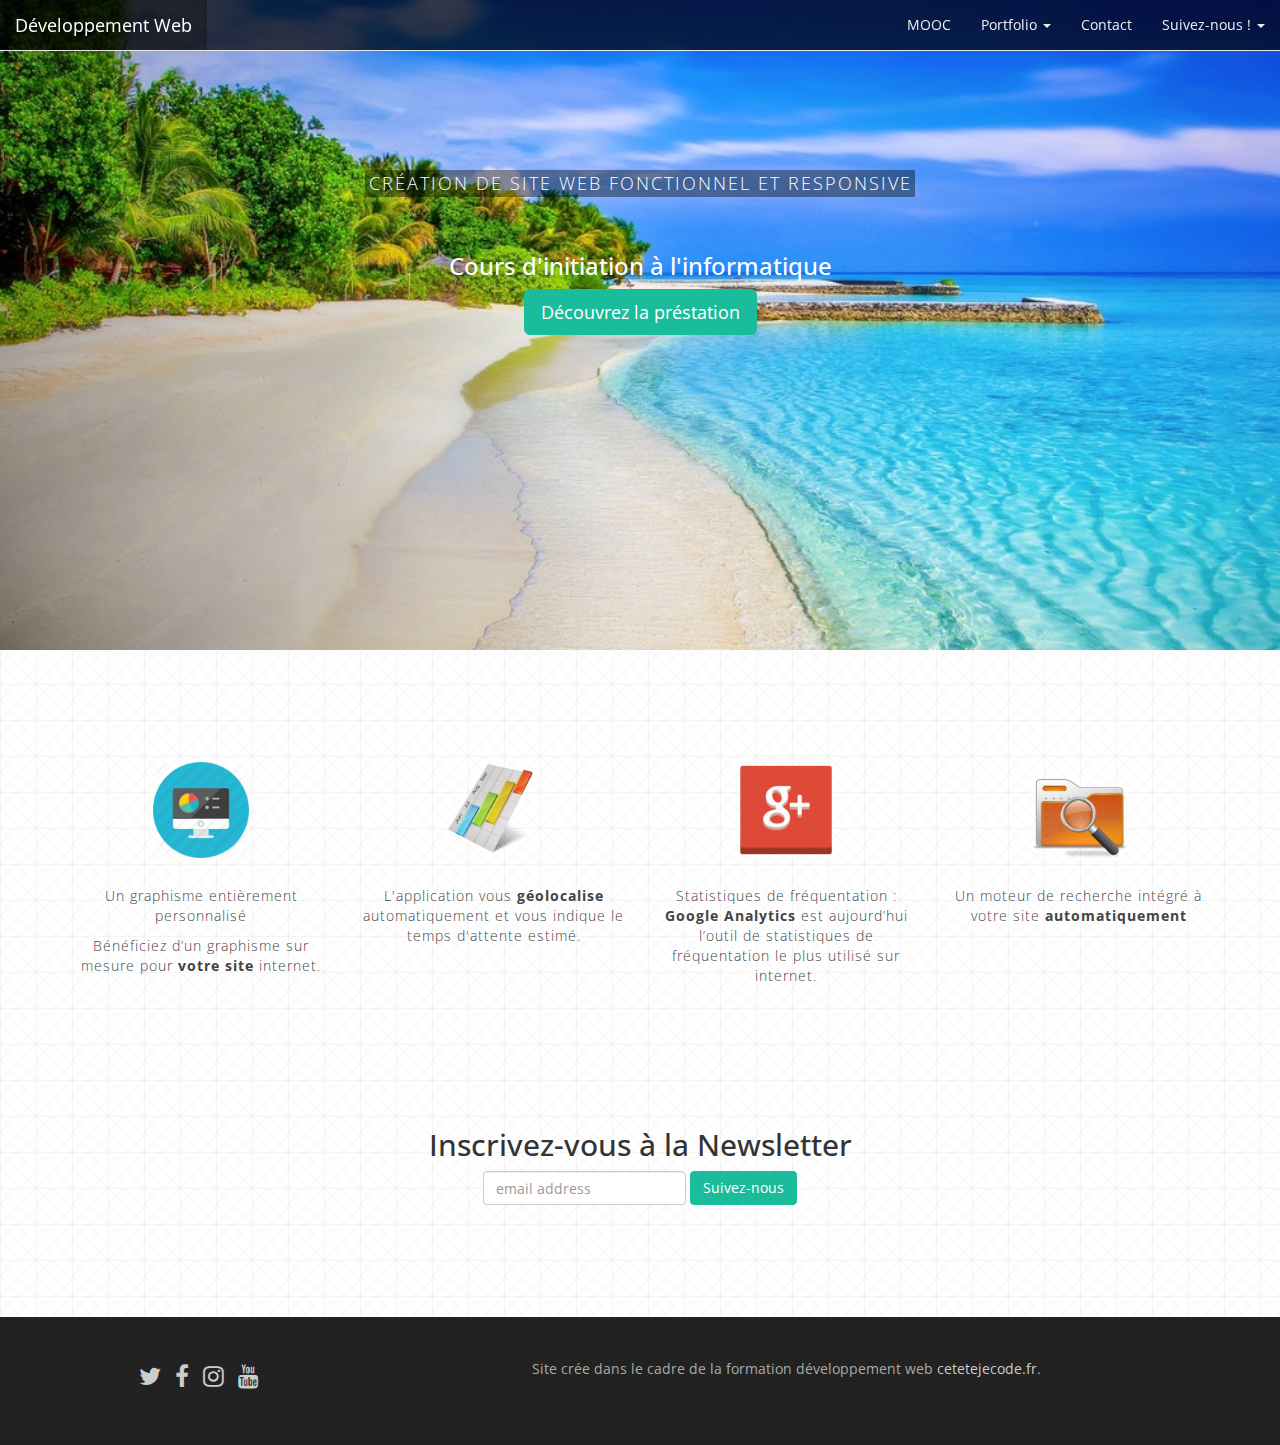
<file: index.html>
<!DOCTYPE html>
<html lang="fr">
  <head>
    <meta charset="utf-8">
    <meta http-equiv="X-UA-Compatible" content="IE=edge">
    <meta name="viewport" content="width=device-width, initial-scale=1">

    <title>Creation de site web</title>

    <link href="https://maxcdn.bootstrapcdn.com/bootstrap/3.2.0/css/bootstrap.min.css" rel="stylesheet">
    <link rel="stylesheet" type="text/css" href="https://maxcdn.bootstrapcdn.com/font-awesome/4.1.0/css/font-awesome.min.css">
    <link href='http://fonts.googleapis.com/css?family=Open+Sans:300,400,700' rel='stylesheet' type='text/css'>
    <link rel="stylesheet" type="text/css" href="css/style.css">
    <!-- HTML5 Shim and Respond.js IE8 support of HTML5 elements and media queries -->
    <!--[if lt IE 9]>
      <script src="https://oss.maxcdn.com/html5shiv/3.7.2/html5shiv.min.js"></script>
      <script src="https://oss.maxcdn.com/respond/1.4.2/respond.min.js"></script>
    <![endif]-->
  </head>
  <body>

    <nav class="navbar navbar-default navbar-fixed-top navbar-transparent" role="navigation">
      <div class="container-fluid">
        <!-- Brand and toggle get grouped for better mobile display -->
        <div class="navbar-header">
          <button type="button" class="navbar-toggle" data-toggle="collapse" data-target="#bs-example-navbar-collapse-1">
            <span class="sr-only">Menu</span>
            <span class="icon-bar"></span>
            <span class="icon-bar"></span>
            <span class="icon-bar"></span>
          </button>
          <a class="navbar-brand" href="index.html">
            Développement Web
          </a>
        </div>

        <!-- Collect the nav links, forms, and other content for toggling -->
        <div class="collapse navbar-collapse" id="bs-example-navbar-collapse-1">
          <!-- <ul class="nav navbar-nav">
            <li class="active"><a href="#">Link</a></li>
            <li><a href="#">Link</a></li>
          </ul> -->
          <ul class="nav navbar-nav navbar-right">
            <li>
              <a href="mooc.html">MOOC</a>
            </li>
            <li class="dropdown">
              <a href="#" class="dropdown-toggle" data-toggle="dropdown">Portfolio <span class="caret"></span></a>
              <ul class="dropdown-menu" role="menu">
                <li><a href="SiteTravel/indexTravel.html">Site travel</a></li>
                <li><a href="https://github.com/jfdellal">Développement java</a></li>
                <li><a href="https://www.messervicesdev.fr/">Développement Web</a></li>
             </ul>
            </li>
            <li>
              <a href="contact.html">Contact</a>
            </li>
            <li class="dropdown">
              <a href="#" class="dropdown-toggle" data-toggle="dropdown">Suivez-nous ! <span class="caret"></span></a>
              <ul class="dropdown-menu" role="menu">
                <li><a href="#"> <i class="fa fa-twitter-square"></i> Twitter</a></li>
                <li><a href="#"> <i class="fa fa-facebook-square"></i> Facebook</a></li>
              </ul>
            </li>
          </ul>
        </div><!-- /.navbar-collapse -->
      </div><!-- /.container-fluid -->
    </nav>


    <div class="wrapper">
      <div class="lead">
        
        <h2>CRÉATION DE SITE WEB FONCTIONNEL ET RESPONSIVE</h1>
        <h3>Cours d'initiation à l'informatique</h2>
        
        <p>
          <button type="button" class="btn btn-primary btn-lg" data-toggle="modal" data-target="#orderForm">
            Découvrez la préstation
          </button>
        </p>
      </div>
    </div>
<!-- ---------------------------------DEBUT Modal -------------->

 <div class="modal fade" id="orderForm" tabindex="-1" role="dialog" aria-labelledby="myModalLabel">
  <div class="modal-dialog" role="document">
    <div class="modal-content">
      <div class="modal-header">
        <button type="button" class="close" data-dismiss="modal" aria-label="Close"><span aria-hidden="true">&times;</span></button>
        <h4 class="modal-title" id="myModalLabel">Création site internet</h4>
      </div> 
      <div class="modal-body">
      <!-- DEBUT WUFOO----------Coller ci dessous le coce Wufoo-------->
  <div id="wufoo-w1cbqjns01o4wrt">
Fill out my <a href="https://developdata.wufoo.com/forms/w1cbqjns01o4wrt">online form</a>.
</div>
<div id="wuf-adv" style="font-family:inherit;font-size: small;color:#a7a7a7;text-align:center;display:block;">HTML Forms powered by <a href="http://www.wufoo.com">Wufoo</a>.</div>
<script type="text/javascript">var w1cbqjns01o4wrt;(function(d, t) {
var s = d.createElement(t), options = {
'userName':'developdata',
'formHash':'w1cbqjns01o4wrt',
'autoResize':true,
'height':'572',
'async':true,
'host':'wufoo.com',
'header':'show',
'ssl':true};
s.src = ('https:' == d.location.protocol ? 'https://' : 'http://') + 'www.wufoo.com/scripts/embed/form.js';
s.onload = s.onreadystatechange = function() {
var rs = this.readyState; if (rs) if (rs != 'complete') if (rs != 'loaded') return;
try { w1cbqjns01o4wrt = new WufooForm();w1cbqjns01o4wrt.initialize(options);w1cbqjns01o4wrt.display(); } catch (e) {}};
var scr = d.getElementsByTagName(t)[0], par = scr.parentNode; par.insertBefore(s, scr);
})(document, 'script');</script>

<!-- FIN---WUFOO---------------------------------------->
      </div>
         <div class="modal-footer">
          <button type="button" class="btn btn-default" data-dismiss="modal">Close</button>
       <!-- <button type="button" class="btn btn-primary">Save changes</button> -->
      </div>  
    </div> 
  </div>
</div>


  <!-- ---------------------------FIN MODAL---------->    
      
 <div class="vertical-spacer"></div>

    <div class="container">
      <div class="row text-center">
        <div class="col-sm-6 col-md-3">
          <div class="feature">
            <div class="feature-picture">
              <img src="images/computerOne.png" width="96">
            </div>
            <p>Un graphisme entièrement personnalisé</p>
            <p>Bénéficiez d’un graphisme sur mesure pour <strong>votre site </strong>internet.
            </p>
          </div>
        </div>
        <div class="col-sm-6 col-md-3">
          <div class="feature">
            <img src="images/project.png" width="96">
            <p>
              L'application vous <strong>géolocalise</strong> automatiquement et vous
              indique le temps d'attente estimé.
            </p>
          </div>
        </div>
        <div class="col-sm-6 col-md-3">
          <div class="feature">
            <img src="images/googleAnalytic.png" width="96">
            <p>
              Statistiques de fréquentation : <strong>Google Analytics</strong> est aujourd’hui l’outil de statistiques de fréquentation le plus utilisé sur internet.
            </p>
          </div>
        </div>
        <div class="col-sm-6 col-md-3">
          <div class="feature">
            <img src="images/searchOne.png" width="96">
            <p>
              Un moteur de recherche intégré à votre site <strong>automatiquement</strong>
            </p>
          </div>
        </div>
      </div>
    </div>

    <div class="vertical-spacer"></div>

    <div class="container">
      <div class="row">
        <div class="col-xs-12 text-center">
          <!-- Begin MailChimp Signup Form -->
          <h2>Inscrivez-vous à la Newsletter</h2>
          <div id="mc_embed_signup">
            <form action="http://iceme.us8.list-manage.com/subscribe/post?u=0f796021763dc414ae74dfa60&amp;id=d4fc47ad7d" method="post" id="mc-embedded-subscribe-form" name="mc-embedded-subscribe-form" class="validate form-inline" target="_blank" novalidate>

              <input type="email" value="" name="EMAIL" class="email form-control" id="mce-EMAIL" placeholder="email address" required>

              <input type="submit" value="Suivez-nous" name="subscribe" id="mc-embedded-subscribe" class="btn btn-primary"></div>
            </form>
          </div>

          <!--End mc_embed_signup-->
        </div>
      </div>
    </div>


    <div class="vertical-spacer"></div>

    <div id="footer">
      <div class="container">
        <div class="row">
          <div class="col-lg-3">
            <ul class="list-inline social text-center">
              <li>
                <a href="https://twitter.com/iceme">
                  <i class="fa fa-twitter"></i>
                </a>
              </li>
              <li>
                <a href="https://facebook.com/iceme">
                  <i class="fa fa-facebook"></i>
                </a>
              </li>
              <li>
                <a href="https://instagram.com/iceme">
                  <i class="fa fa-instagram"></i>
                </a>
              </li>
              <li>
                <a href="https://youtube.com/iceme">
                  <i class="fa fa-youtube"></i>
                </a>
              </li>
            </ul>
          </div>
          <div class="col-lg-9">
            <div class="text-center">
             Site crée dans le cadre de la formation développement web
              <a href="http://www.cetetejecode.fr">cetetejecode.fr</a>.
            </div>
          </div>
        </div>
      </div>
    </div>

    <script src="https://ajax.googleapis.com/ajax/libs/jquery/1.11.1/jquery.min.js"></script>
    <script src="https://maxcdn.bootstrapcdn.com/bootstrap/3.2.0/js/bootstrap.min.js"></script>
    <script>
      (function(i,s,o,g,r,a,m){i['GoogleAnalyticsObject']=r;i[r]=i[r]||function(){
      (i[r].q=i[r].q||[]).push(arguments)},i[r].l=1*new Date();a=s.createElement(o),
      m=s.getElementsByTagName(o)[0];a.async=1;a.src=g;m.parentNode.insertBefore(a,m)
      })(window,document,'script','//www.google-analytics.com/analytics.js','ga');
      ga('create', 'UA-39720822-3', 'auto');
      ga('send', 'pageview');
    </script>
  </body>
</html>
</file>
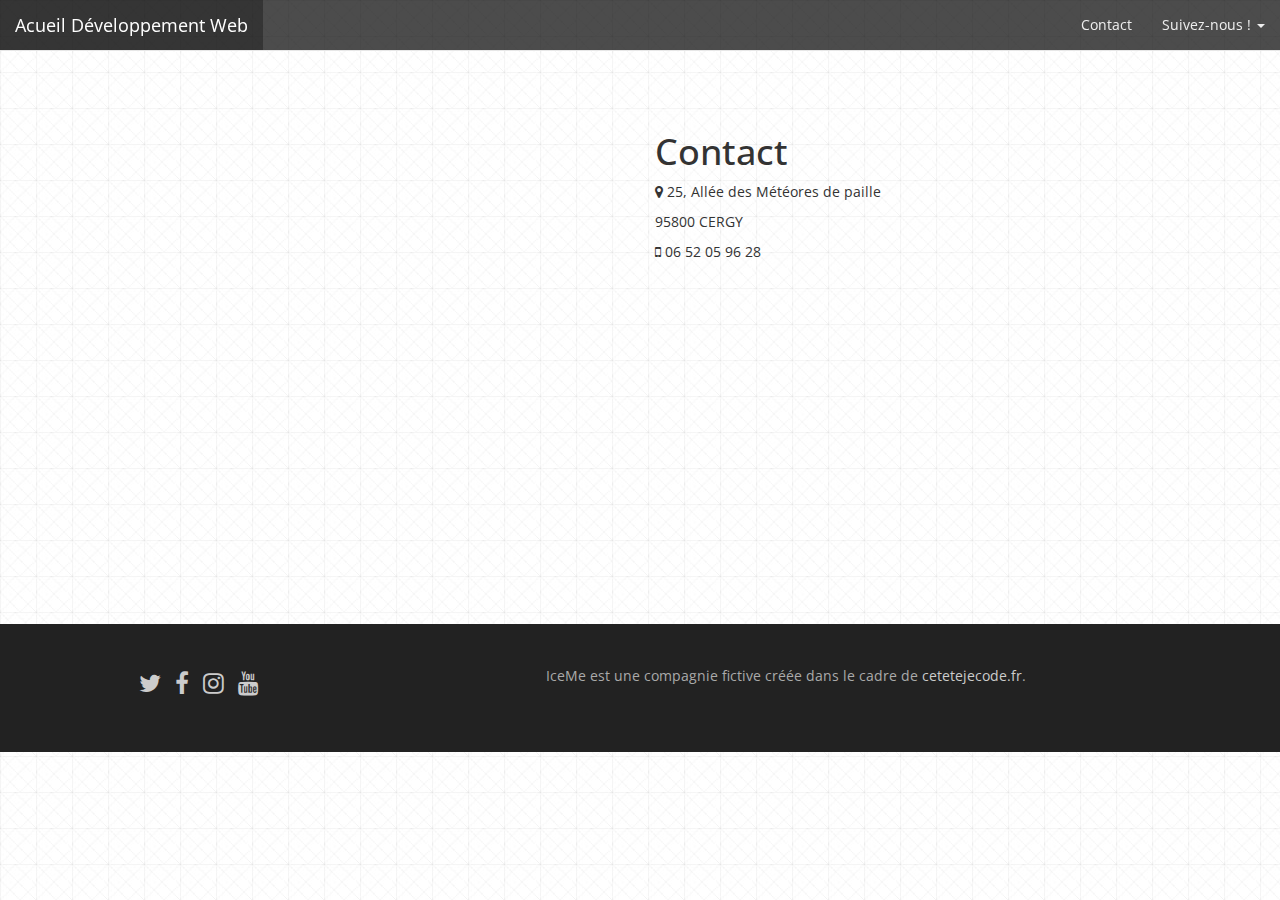
<file: contact.html>
<!DOCTYPE html>
<html lang="fr">
  <head>
    <meta charset="utf-8">
    <meta http-equiv="X-UA-Compatible" content="IE=edge">
    <meta name="viewport" content="width=device-width, initial-scale=1">

    <title>Creation de site web: Conact</title>

    <link href="https://maxcdn.bootstrapcdn.com/bootstrap/3.2.0/css/bootstrap.min.css" rel="stylesheet">
    <link rel="stylesheet" type="text/css" href="https://maxcdn.bootstrapcdn.com/font-awesome/4.1.0/css/font-awesome.min.css">
    <link href='http://fonts.googleapis.com/css?family=Open+Sans:300,400,700' rel='stylesheet' type='text/css'>
    <link rel="stylesheet" type="text/css" href="css/style.css">
    <!-- HTML5 Shim and Respond.js IE8 support of HTML5 elements and media queries -->
    <!--[if lt IE 9]>
      <script src="https://oss.maxcdn.com/html5shiv/3.7.2/html5shiv.min.js"></script>
      <script src="https://oss.maxcdn.com/respond/1.4.2/respond.min.js"></script>
    <![endif]-->
  </head>
  <body>

    <nav class="navbar navbar-default navbar-fixed-top navbar-transparent" role="navigation">
      <div class="container-fluid">
        <!-- Brand and toggle get grouped for better mobile display -->
        <div class="navbar-header">
          <button type="button" class="navbar-toggle" data-toggle="collapse" data-target="#bs-example-navbar-collapse-1">
            <span class="sr-only">Menu</span>
            <span class="icon-bar"></span>
            <span class="icon-bar"></span>
            <span class="icon-bar"></span>
          </button>
          <a class="navbar-brand" href="index.html">
            Acueil Développement Web
          </a>
        </div>

        <!-- Collect the nav links, forms, and other content for toggling -->
        <div class="collapse navbar-collapse" id="bs-example-navbar-collapse-1">
          <!-- <ul class="nav navbar-nav">
            <li class="active"><a href="#">Link</a></li>
            <li><a href="#">Link</a></li>
          </ul> -->
          <ul class="nav navbar-nav navbar-right">
            <li>
              <a href="contact.html">Contact</a>
            </li>
            
            <li class="dropdown">
              <a href="#" class="dropdown-toggle" data-toggle="dropdown">Suivez-nous ! <span class="caret"></span></a>
              <ul class="dropdown-menu" role="menu">
                <li><a href="#"> <i class="fa fa-twitter-square"></i> Twitter</a></li>
                <li><a href="#"> <i class="fa fa-facebook-square"></i> Facebook</a></li>
              </ul>
            </li>
          </ul>
        </div><!-- /.navbar-collapse -->
      </div><!-- /.container-fluid -->
    </nav>
    <!-- Div vide Juste pour la place -->
    <div class="vertical-spacer"></div> 
  <!-- Debut de l'emplacement carte-Google -->
  <div class="container">
    <div class="row">
      <div class="col-sm-6">
          <div id="map" style="width: 100%; height: 400px;"></div>
            <!-- Ajout dans style[code copier snazzyMap] -->
            <script type="text/javascript" src="http://maps.google.com/maps/api/js?key= AIzaSyAdBXEiwe7qryQ706JRntnYWOWDo2ZL4vU &exp&sensor=false&libraries=places"></script>


            <script type="text/javascript">
              var myLatlng = new google.maps.LatLng(49.0522840,2.0130730);

            var myOptions = {
            zoom: 14,
            center: myLatlng,
            mapTypeId: google.maps.MapTypeId.ROADMAP,
            styles:[
    {
        "featureType": "all",
        "elementType": "labels.text.fill",
        "stylers": [
            {
                "saturation": "-20"
            },
            {
                "color": "#a28bb5"
            },
            {
                "lightness": "50"
            }
        ]
    },
    {
        "featureType": "all",
        "elementType": "labels.text.stroke",
        "stylers": [
            {
                "visibility": "on"
            },
            {
                "color": "#a28bb5"
            },
            {
                "lightness": "-20"
            },
            {
                "saturation": "20"
            }
        ]
    },
    {
        "featureType": "all",
        "elementType": "labels.icon",
        "stylers": [
            {
                "visibility": "off"
            }
        ]
    },
    {
        "featureType": "administrative",
        "elementType": "all",
        "stylers": [
            {
                "hue": "#4fff00"
            }
        ]
    },
    {
        "featureType": "administrative",
        "elementType": "geometry",
        "stylers": [
            {
                "color": "#a28bb5"
            },
            {
                "saturation": "15"
            }
        ]
    },
    {
        "featureType": "administrative",
        "elementType": "geometry.fill",
        "stylers": [
            {
                "color": "#a28bb5"
            },
            {
                "lightness": "10"
            },
            {
                "visibility": "on"
            }
        ]
    },
    {
        "featureType": "administrative",
        "elementType": "geometry.stroke",
        "stylers": [
            {
                "color": "#a28bb5"
            },
            {
                "lightness": "-40"
            },
            {
                "weight": 1.2
            },
            {
                "visibility": "on"
            }
        ]
    },
    {
        "featureType": "administrative",
        "elementType": "labels",
        "stylers": [
            {
                "hue": "#48ff00"
            },
            {
                "saturation": "-24"
            }
        ]
    },
    {
        "featureType": "administrative",
        "elementType": "labels.text.fill",
        "stylers": [
            {
                "color": "#82f900"
            }
        ]
    },
    {
        "featureType": "administrative",
        "elementType": "labels.text.stroke",
        "stylers": [
            {
                "visibility": "on"
            },
            {
                "hue": "#9800ff"
            }
        ]
    },
    {
        "featureType": "administrative",
        "elementType": "labels.icon",
        "stylers": [
            {
                "color": "#00fd8e"
            }
        ]
    },
    {
        "featureType": "administrative.land_parcel",
        "elementType": "all",
        "stylers": [
            {
                "visibility": "off"
            }
        ]
    },
    {
        "featureType": "landscape",
        "elementType": "geometry",
        "stylers": [
            {
                "color": "#a28bb5"
            },
            {
                "lightness": "-20"
            },
            {
                "saturation": "20"
            }
        ]
    },
    {
        "featureType": "poi",
        "elementType": "geometry",
        "stylers": [
            {
                "color": "#a28bb5"
            },
            {
                "lightness": "-25"
            },
            {
                "saturation": "20"
            }
        ]
    },
    {
        "featureType": "road.highway",
        "elementType": "geometry.fill",
        "stylers": [
            {
                "color": "#a28bb5"
            },
            {
                "lightness": "-35"
            },
            {
                "saturation": "20"
            }
        ]
    },
    {
        "featureType": "road.highway",
        "elementType": "geometry.stroke",
        "stylers": [
            {
                "color": "#000000"
            },
            {
                "lightness": 29
            },
            {
                "weight": 0.2
            }
        ]
    },
    {
        "featureType": "road.arterial",
        "elementType": "geometry",
        "stylers": [
            {
                "color": "#a28bb5"
            },
            {
                "lightness": "-35"
            },
            {
                "saturation": "20"
            }
        ]
    },
    {
        "featureType": "road.local",
        "elementType": "geometry",
        "stylers": [
            {
                "color": "#a28bb5"
            },
            {
                "lightness": "-35"
            },
            {
                "saturation": "20"
            }
        ]
    },
    {
        "featureType": "transit",
        "elementType": "all",
        "stylers": [
            {
                "visibility": "off"
            }
        ]
    },
    {
        "featureType": "water",
        "elementType": "geometry",
        "stylers": [
            {
                "color": "#dcbff0"
            },
            {
                "lightness": "-10"
            },
            {
                "saturation": "20"
            }
        ]
    }
]
          };

          var map = new google.maps.Map(document.getElementById('map'), myOptions);
          var marker = new google.maps.Marker({
          position: myLatlng,
          map: map,
          title:"You are here!"
        });
      </script>
        
      </div>
      <div class="col-sm-6">
        <h1>Contact</h1>
        <p>
          <i class="fa fa-map-marker" aria-hidden="true"></i>

        25, Allée des Météores de paille
        <p>95800 CERGY</p>
        </p>
         <p><i class="fa fa-mobile" aria-hidden="true"></i>
          06 52 05 96 28</p>
      </div>
    </div>
    
  </div>

  <!-- FIN de l'emplacement carte---------------------->


    <div class="vertical-spacer"></div>

    <div id="footer">
      <div class="container">
        <div class="row">
          <div class="col-lg-3">
            <ul class="list-inline social text-center">
              <li>
                <a href="https://twitter.com/iceme">
                  <i class="fa fa-twitter"></i>
                </a>
              </li>
              <li>
                <a href="https://facebook.com/iceme">
                  <i class="fa fa-facebook"></i>
                </a>
              </li>
              <li>
                <a href="https://instagram.com/iceme">
                  <i class="fa fa-instagram"></i>
                </a>
              </li>
              <li>
                <a href="https://youtube.com/iceme">
                  <i class="fa fa-youtube"></i>
                </a>
              </li>
            </ul>
          </div>
          <div class="col-lg-9">
            <div class="text-center">
              IceMe est une compagnie fictive créée dans le cadre de
              <a href="http://www.cetetejecode.fr">cetetejecode.fr</a>.
            </div>
          </div>
        </div>
      </div>
    </div>

    <script src="https://ajax.googleapis.com/ajax/libs/jquery/1.11.1/jquery.min.js"></script>
    <script src="https://maxcdn.bootstrapcdn.com/bootstrap/3.2.0/js/bootstrap.min.js"></script>
    <script>
      (function(i,s,o,g,r,a,m){i['GoogleAnalyticsObject']=r;i[r]=i[r]||function(){
      (i[r].q=i[r].q||[]).push(arguments)},i[r].l=1*new Date();a=s.createElement(o),
      m=s.getElementsByTagName(o)[0];a.async=1;a.src=g;m.parentNode.insertBefore(a,m)
      })(window,document,'script','//www.google-analytics.com/analytics.js','ga');
      ga('create', 'UA-39720822-3', 'auto');
      ga('send', 'pageview');
    </script>
  </body>
</html>
</file>
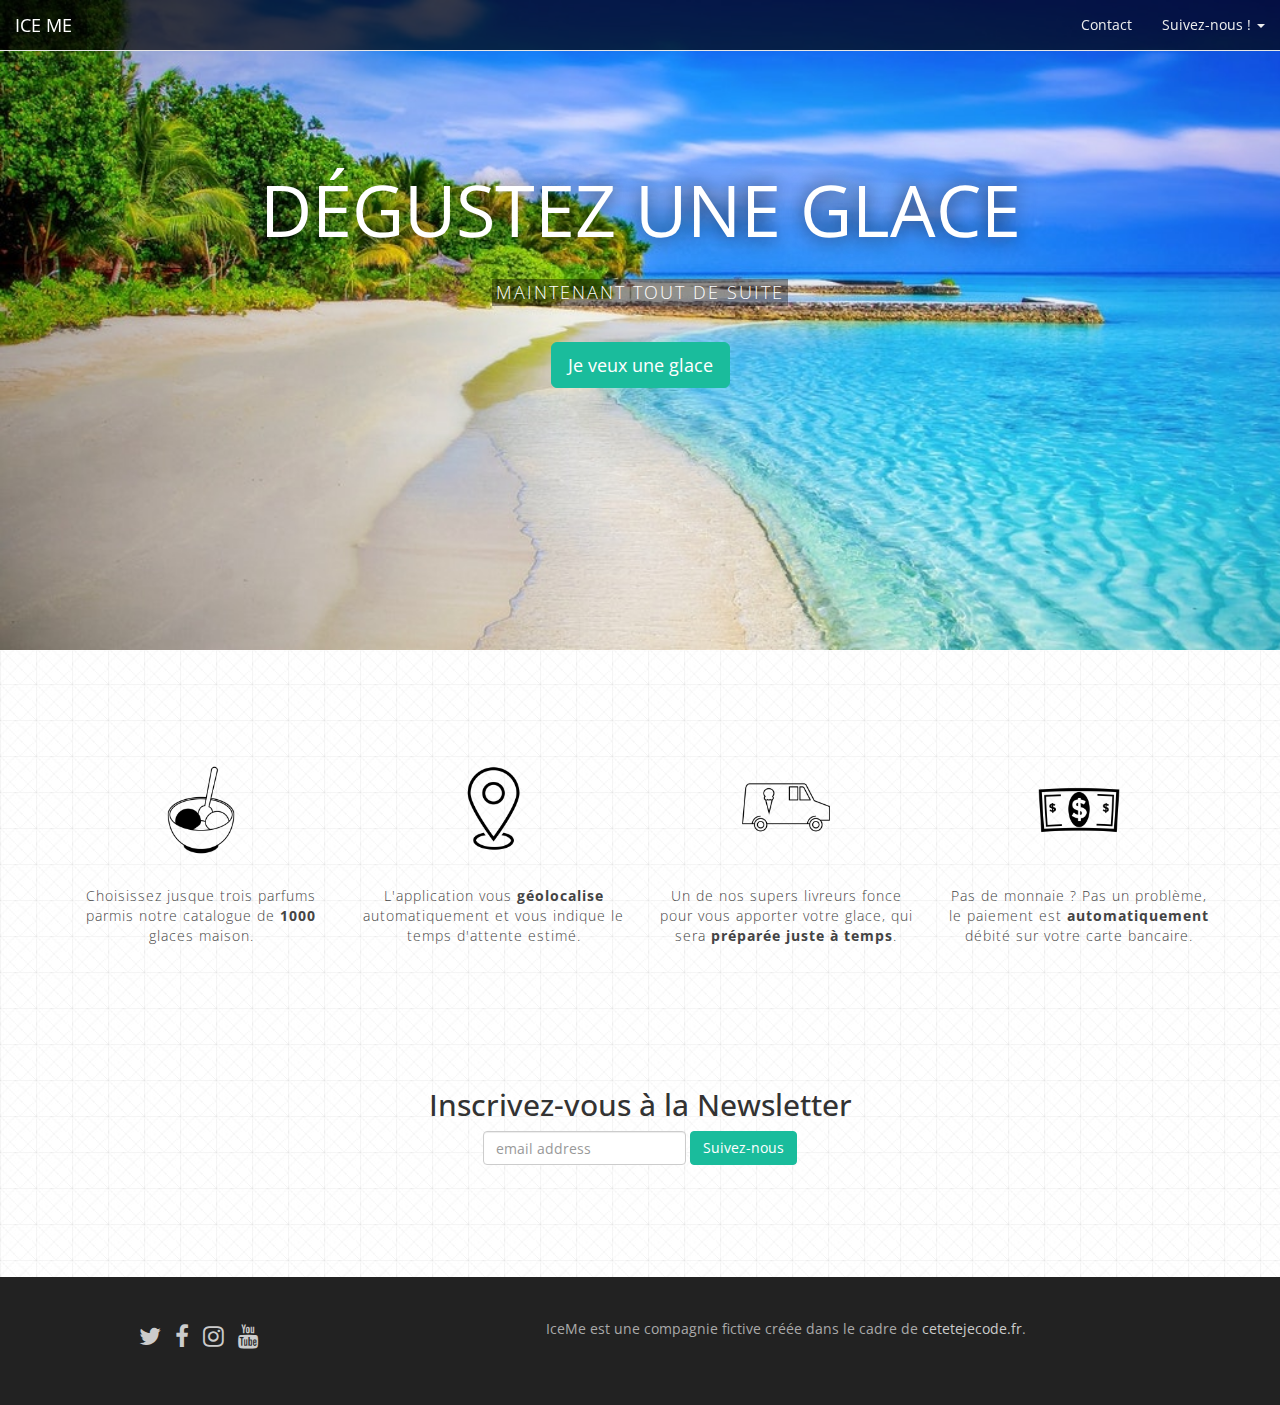
<file: indexWagonOrigine.html>
<!DOCTYPE html>
<html lang="fr">
  <head>
    <meta charset="utf-8">
    <meta http-equiv="X-UA-Compatible" content="IE=edge">
    <meta name="viewport" content="width=device-width, initial-scale=1">

    <title>IceMe - Dégustez une glace, maintenant !</title>

    <link href="https://maxcdn.bootstrapcdn.com/bootstrap/3.2.0/css/bootstrap.min.css" rel="stylesheet">
    <link rel="stylesheet" type="text/css" href="https://maxcdn.bootstrapcdn.com/font-awesome/4.1.0/css/font-awesome.min.css">
    <link href='http://fonts.googleapis.com/css?family=Open+Sans:300,400,700' rel='stylesheet' type='text/css'>
    <link rel="stylesheet" type="text/css" href="css/style.css">
    <!-- HTML5 Shim and Respond.js IE8 support of HTML5 elements and media queries -->
    <!--[if lt IE 9]>
      <script src="https://oss.maxcdn.com/html5shiv/3.7.2/html5shiv.min.js"></script>
      <script src="https://oss.maxcdn.com/respond/1.4.2/respond.min.js"></script>
    <![endif]-->
  </head>
  <body>

    <nav class="navbar navbar-default navbar-fixed-top navbar-transparent" role="navigation">
      <div class="container-fluid">
        <!-- Brand and toggle get grouped for better mobile display -->
        <div class="navbar-header">
          <button type="button" class="navbar-toggle" data-toggle="collapse" data-target="#bs-example-navbar-collapse-1">
            <span class="sr-only">Menu</span>
            <span class="icon-bar"></span>
            <span class="icon-bar"></span>
            <span class="icon-bar"></span>
          </button>
          <a class="navbar-brand" href="index.html">
            ICE ME
          </a>
        </div>

        <!-- Collect the nav links, forms, and other content for toggling -->
        <div class="collapse navbar-collapse" id="bs-example-navbar-collapse-1">
          <!-- <ul class="nav navbar-nav">
            <li class="active"><a href="#">Link</a></li>
            <li><a href="#">Link</a></li>
          </ul> -->
          <ul class="nav navbar-nav navbar-right">
            <li>
              <a href="contact.html">Contact</a>
            </li>
            <li class="dropdown">
              <a href="#" class="dropdown-toggle" data-toggle="dropdown">Suivez-nous ! <span class="caret"></span></a>
              <ul class="dropdown-menu" role="menu">
                <li><a href="#"> <i class="fa fa-twitter-square"></i> Twitter</a></li>
                <li><a href="#"> <i class="fa fa-facebook-square"></i> Facebook</a></li>
              </ul>
            </li>
          </ul>
        </div><!-- /.navbar-collapse -->
      </div><!-- /.container-fluid -->
    </nav>


    <div class="wrapper">
      <div class="lead">
        <h1>DÉGUSTEZ UNE GLACE</h1>
        <h2>MAINTENANT TOUT DE SUITE</h2>
        <p>
          <button class="btn btn-primary btn-lg" data-toggle="modal" data-target="#orderForm">
            Je veux une glace
          </button>
        </p>
      </div>
    </div>

    <!-- Modal -->
    <div class="modal fade" id="orderForm" tabindex="-1" role="dialog" aria-labelledby="myModalLabel" aria-hidden="true">
      <div class="modal-dialog">
        <div class="modal-content">
          <div class="modal-header">
            <button type="button" class="close" data-dismiss="modal"><span aria-hidden="true">&times;</span><span class="sr-only">Close</span></button>
            <h4 class="modal-title" id="myModalLabel">Commandez !</h4>
          </div>
          <div class="modal-body">
            <div id="wufoo-zzstu9e1up5owf">
            Fill out my <a href="https://iceme.wufoo.com/forms/zzstu9e1up5owf">online form</a>.
            </div>
            <div id="wuf-adv" style="font-family:inherit;font-size: small;color:#a7a7a7;text-align:center;display:block;">There are tons of <a href="http://www.wufoo.com/features/">Wufoo features</a> to help make your forms awesome.</div>
            <script type="text/javascript">var zzstu9e1up5owf;(function(d, t) {
            var s = d.createElement(t), options = {
            'userName':'iceme',
            'formHash':'zzstu9e1up5owf',
            'autoResize':true,
            'height':'463',
            'async':true,
            'host':'wufoo.com',
            'header':'show',
            'ssl':true};
            s.src = ('https:' == d.location.protocol ? 'https://' : 'http://') + 'wufoo.com/scripts/embed/form.js';
            s.onload = s.onreadystatechange = function() {
            var rs = this.readyState; if (rs) if (rs != 'complete') if (rs != 'loaded') return;
            try { zzstu9e1up5owf = new WufooForm();zzstu9e1up5owf.initialize(options);zzstu9e1up5owf.display(); } catch (e) {}};
            var scr = d.getElementsByTagName(t)[0], par = scr.parentNode; par.insertBefore(s, scr);
            })(document, 'script');</script>
          </div>
          <!-- <div class="modal-footer">
            <button type="button" class="btn btn-default" data-dismiss="modal">Close</button>
            <button type="button" class="btn btn-primary">Save changes</button>
          </div> -->
        </div>
      </div>
    </div>

    <div class="vertical-spacer"></div>

    <div class="container">
      <div class="row text-center">
        <div class="col-sm-6 col-md-3">
          <div class="feature">
            <div class="feature-picture">
              <img src="images/icon_57707/icon_57707.png" width="96">
            </div>
            <p>
              Choisissez jusque trois parfums
              parmis notre catalogue de <strong>1000</strong> glaces maison.
            </p>
          </div>
        </div>
        <div class="col-sm-6 col-md-3">
          <div class="feature">
            <img src="images/icon_29388/icon_29388.png" width="96">
            <p>
              L'application vous <strong>géolocalise</strong> automatiquement et vous
              indique le temps d'attente estimé.
            </p>
          </div>
        </div>
        <div class="col-sm-6 col-md-3">
          <div class="feature">
            <img src="images/icon_24755/icon_24755.png" width="96">
            <p>
              Un de nos supers livreurs fonce pour vous apporter votre glace,
              qui sera <strong>préparée juste à temps</strong>.
            </p>
          </div>
        </div>
        <div class="col-sm-6 col-md-3">
          <div class="feature">
            <img src="images/icon_17805/icon_17805.png" width="96">
            <p>
              Pas de monnaie ? Pas un problème, le paiement est <strong>automatiquement</strong>
              débité sur votre carte bancaire.
            </p>
          </div>
        </div>
      </div>
    </div>

    <div class="vertical-spacer"></div>

    <div class="container">
      <div class="row">
        <div class="col-xs-12 text-center">
          <!-- Begin MailChimp Signup Form -->
          <h2>Inscrivez-vous à la Newsletter</h2>
          <div id="mc_embed_signup">
            <form action="http://iceme.us8.list-manage.com/subscribe/post?u=0f796021763dc414ae74dfa60&amp;id=d4fc47ad7d" method="post" id="mc-embedded-subscribe-form" name="mc-embedded-subscribe-form" class="validate form-inline" target="_blank" novalidate>

              <input type="email" value="" name="EMAIL" class="email form-control" id="mce-EMAIL" placeholder="email address" required>

              <input type="submit" value="Suivez-nous" name="subscribe" id="mc-embedded-subscribe" class="btn btn-primary"></div>
            </form>
          </div>

          <!--End mc_embed_signup-->
        </div>
      </div>
    </div>


    <div class="vertical-spacer"></div>

    <div id="footer">
      <div class="container">
        <div class="row">
          <div class="col-lg-3">
            <ul class="list-inline social text-center">
              <li>
                <a href="https://twitter.com/iceme">
                  <i class="fa fa-twitter"></i>
                </a>
              </li>
              <li>
                <a href="https://facebook.com/iceme">
                  <i class="fa fa-facebook"></i>
                </a>
              </li>
              <li>
                <a href="https://instagram.com/iceme">
                  <i class="fa fa-instagram"></i>
                </a>
              </li>
              <li>
                <a href="https://youtube.com/iceme">
                  <i class="fa fa-youtube"></i>
                </a>
              </li>
            </ul>
          </div>
          <div class="col-lg-9">
            <div class="text-center">
              IceMe est une compagnie fictive créée dans le cadre de
              <a href="http://www.cetetejecode.fr">cetetejecode.fr</a>.
            </div>
          </div>
        </div>
      </div>
    </div>

    <script src="https://ajax.googleapis.com/ajax/libs/jquery/1.11.1/jquery.min.js"></script>
    <script src="https://maxcdn.bootstrapcdn.com/bootstrap/3.2.0/js/bootstrap.min.js"></script>
    <script>
      (function(i,s,o,g,r,a,m){i['GoogleAnalyticsObject']=r;i[r]=i[r]||function(){
      (i[r].q=i[r].q||[]).push(arguments)},i[r].l=1*new Date();a=s.createElement(o),
      m=s.getElementsByTagName(o)[0];a.async=1;a.src=g;m.parentNode.insertBefore(a,m)
      })(window,document,'script','//www.google-analytics.com/analytics.js','ga');
      ga('create', 'UA-39720822-3', 'auto');
      ga('send', 'pageview');
    </script>
  </body>
</html>
</file>
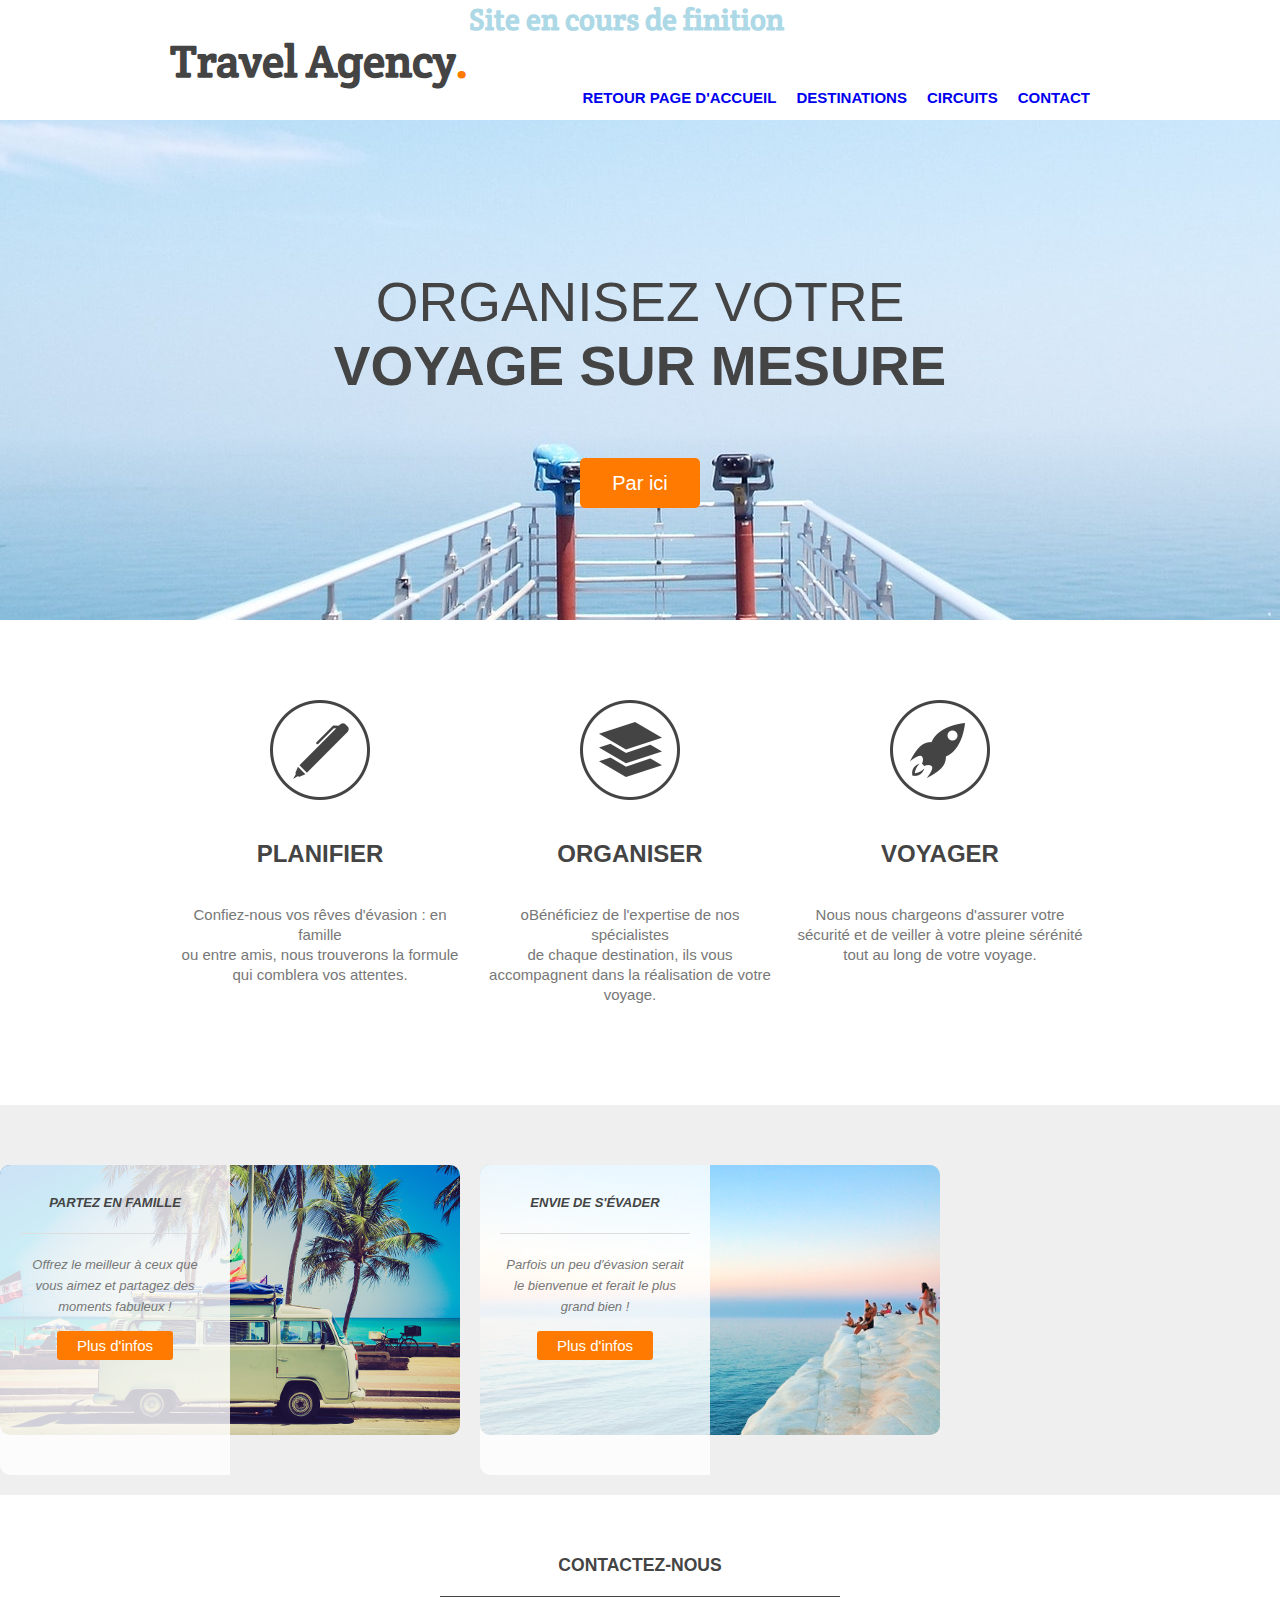
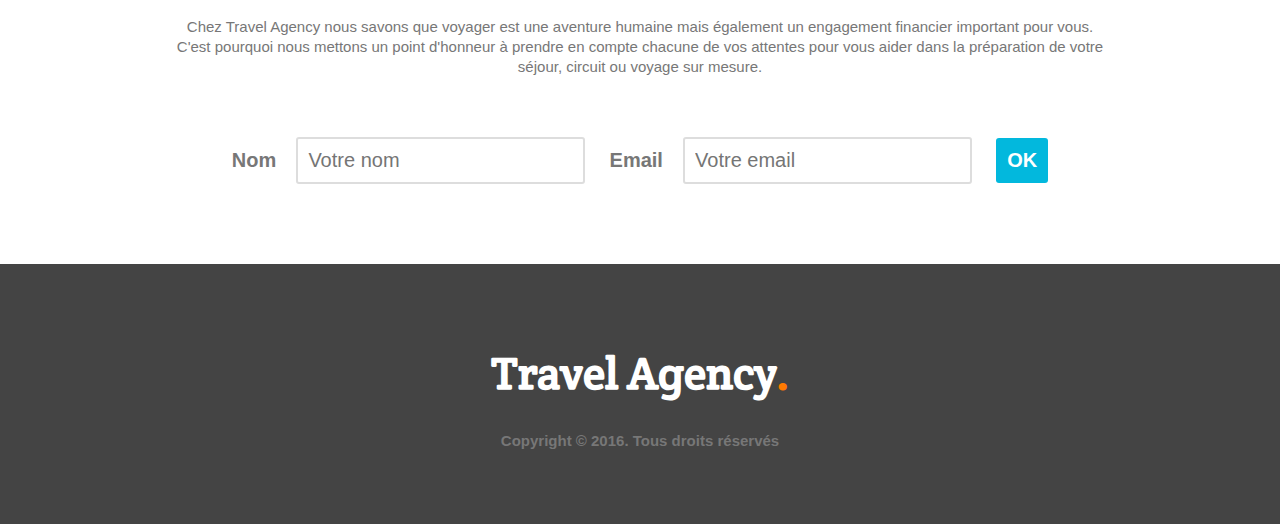
<file: SiteTravel/indexTravel.html>
<!DOCTYPE html>
<html>
<head>
	<title>SiteWebJohn</title>
	<meta charset="utf-8">

	<link rel="stylesheet" type="text/css" href="stylesTravel.css">
    <link href="https://fonts.googleapis.com/css?family=Crete+Round" rel="stylesheet"> 
</head>
<body>
   <header>
       <div class="wrapper">
           <h1>Travel Agency<span class="orange">.</span>
            <h4 class="siteExper">Site en cours de finition</h4>
            </h1>
           <nav>
               <ul>
                   <li><a href="../index.html">Retour page d'accueil</a></li>
                   <li><a href="../index.html">Destinations</a></li>
                   <li><a href="../index.html">Circuits</a></li>
                   <li><a href="../contact.html">Contact</a></li>
               </ul>
           </nav>
           
        </div>
    </header>
   
    <section id="main-image">
        <div class="wrapper">
            <h2>Organisez votre<br><strong>voyage sur mesure</strong></h2>
            <a href="#" class="button-1">Par ici</a>
        </div>
    </section>
    
    <section id="steps">
        <div class="wrapper">
        
          <ul>
            <li id="steps-1">
                <h4>Planifier</h4>
                <br>
                <p>Confiez-nous vos rêves d'évasion : en famille<br> ou entre amis,
                    nous trouverons la formule qui comblera vos attentes.</p>
               </li>   
           
          <li id="steps-2">
                <h4>Organiser</h4>
                <br>
                <p>oBénéficiez de l'expertise de nos spécialistes<br> de chaque destination,
                    ils vous accompagnent dans la réalisation de votre voyage.</p>
           </li>
            <li id="steps-3">
                <h4>Voyager</h4>
                <br>
                <p>Nous nous chargeons d'assurer votre<br> sécurité et de veiller 
                    à votre pleine sérénité tout au long de votre voyage. </p>
            </li>
            <div class="clear"></div>
        </ul>
        </div>
    </section>
    
    <section id="possibilities">
        <div id="wrapper">
          <article style="background-image:url(images/article-image-1.jpg)">
                <div class="overlay">
                    <h4><small>Partez en famille</h4>
                    <p>Offrez le meilleur à ceux que vous aimez et partagez des moments fabuleux !
                       </small></p>
                    <a class="button-2" href="#">Plus d'infos</a>
                </div>
             </article>
        <article style="background-image:url(images/article-image-2.jpg)">
                <div class="overlay">
                    <h4><small>Envie de s'évader</h4>
                    <p>Parfois un peu d'évasion serait le bienvenue et ferait le plus grand bien !
                       </small></p>
                     <a class="button-2" href="#">Plus d'infos</a>
                </div>
            </article>
            <div class="clear"></div>
            
        </div>
    </section>
    
    <section id="contact">
        <div class="wrapper">
            <h3>Contactez-nous</h3>
            <p>Chez Travel Agency nous savons que voyager est une aventure humaine mais également un engagement financier      important pour vous. C'est pourquoi nous mettons un point d'honneur à prendre en compte chacune de vos           attentes pour vous aider dans la préparation de votre séjour, circuit ou voyage sur mesure.
           </p>
            <form>
                <label for="name">Nom</label>
                <input type="text" id="name" placeholder="Votre nom">
                
                <label for="email">Email</label>
                <input type="text" id="email" placeholder="Votre email" >
                <input type="submit" value="OK" class="button-3">
            </form>
                
            
        </div>
    </section>
                              
   <footer>
       <div class="wrapper">
           <h1>Travel Agency<span class="orange">.</span></h1>
           <div class="copyright">Copyright © 2016. Tous droits réservés</div>
       </div>
    </footer>
    

</body>
</html>
</file>
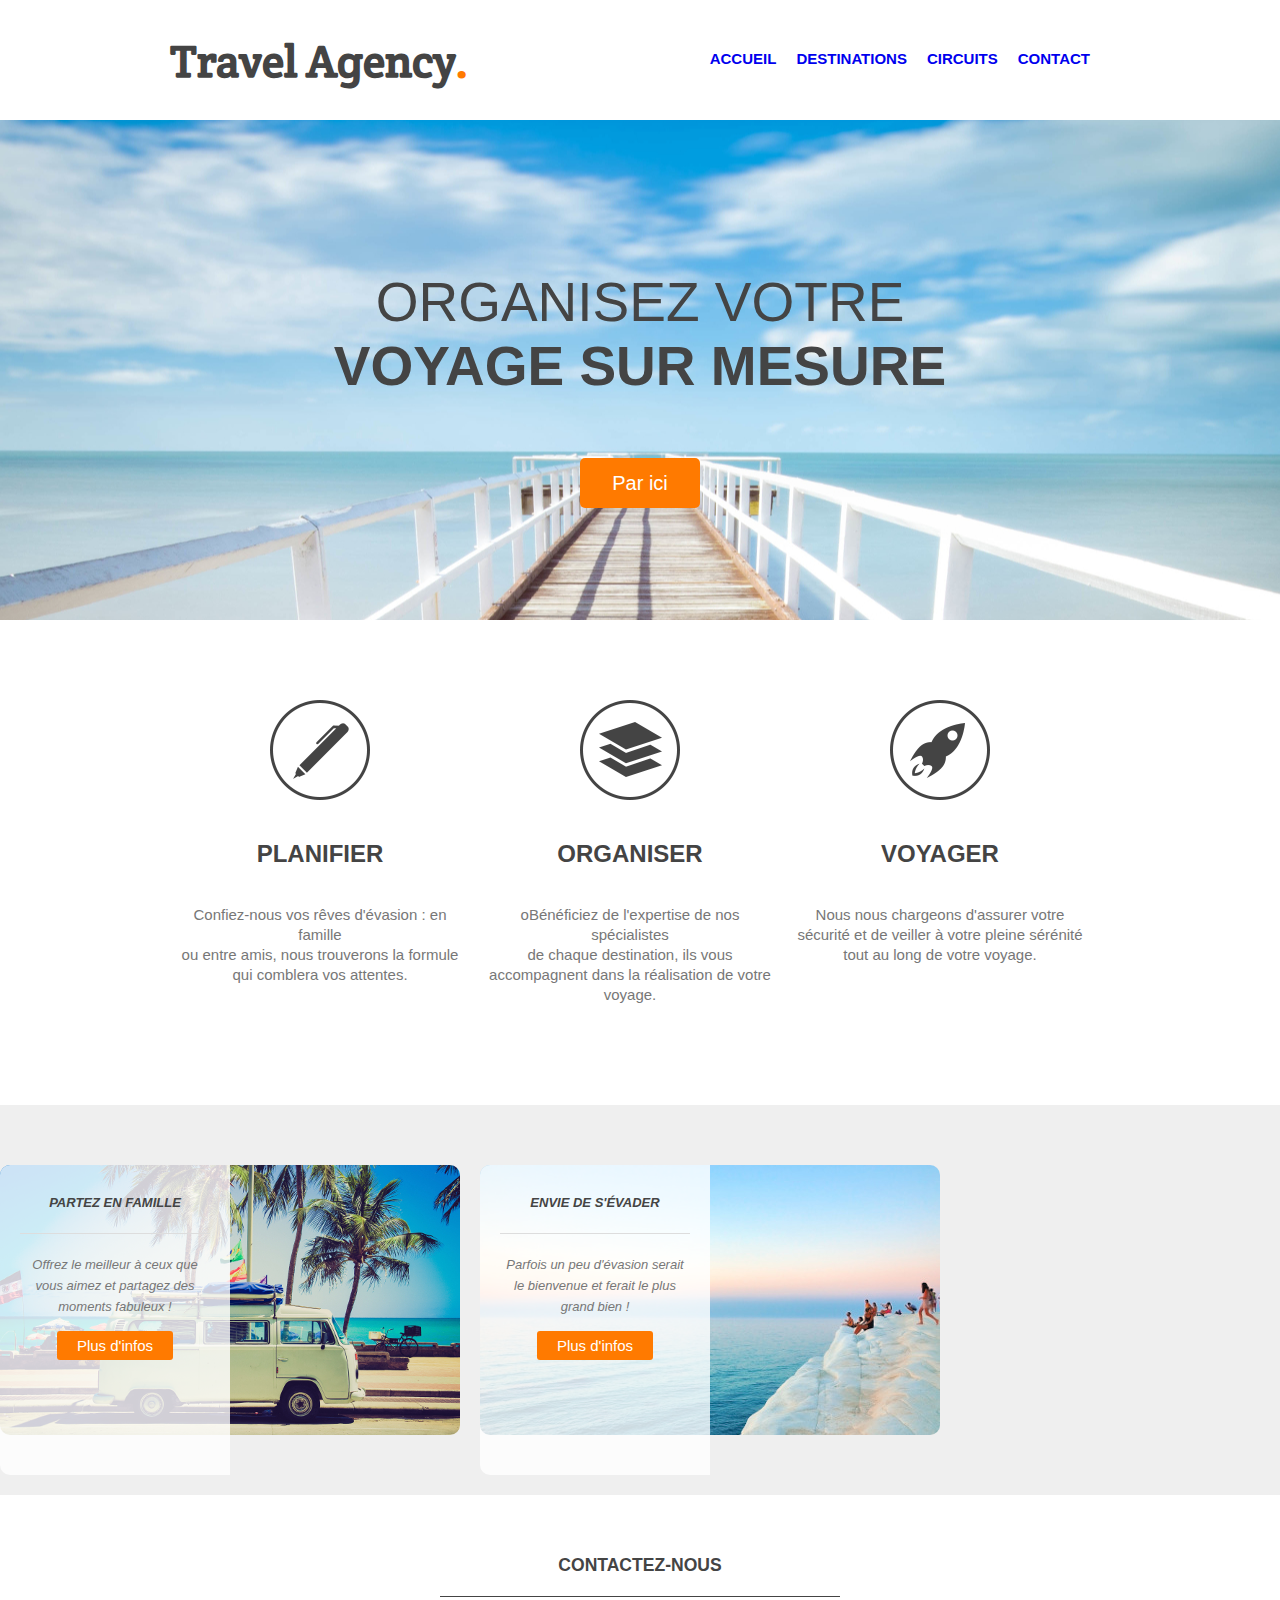
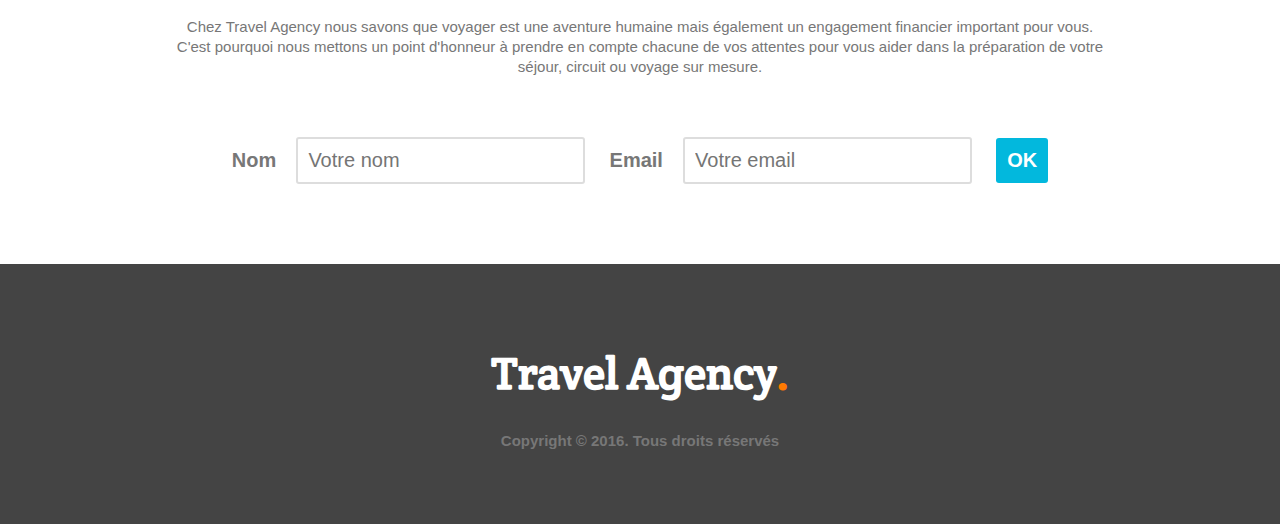
<file: SiteWebJohn/indexJohn.html>
<!DOCTYPE html>
<html>
<head>
	<title>SiteWebJohn</title>
	<meta charset="utf-8">

	<link rel="stylesheet" type="text/css" href="styles.css">
    <link href="https://fonts.googleapis.com/css?family=Crete+Round" rel="stylesheet"> 
</head>
<body>
   <header>
       <div class="wrapper">
           <h1>Travel Agency<span class="orange">.</span></h1>
           <nav>
               <ul>
                   <li><a href="main-image">Accueil</a></li>
                   <li><a href="steps">Destinations</a></li>
                   <li><a href="possibilities">Circuits</a></li>
                   <li><a href="contact">Contact</a></li>
               </ul>
           </nav>
           
        </div>
    </header>
   
    <section id="main-image">
        <div class="wrapper">
            <h2>Organisez votre<br><strong>voyage sur mesure</strong></h2>
            <a href="#" class="button-1">Par ici</a>
        </div>
    </section>
    
    <section id="steps">
        <div class="wrapper">
        
          <ul>
            <li id="steps-1">
                <h4>Planifier</h4>
                <br>
                <p>Confiez-nous vos rêves d'évasion : en famille<br> ou entre amis,
                    nous trouverons la formule qui comblera vos attentes.</p>
               </li>   
           
          <li id="steps-2">
                <h4>Organiser</h4>
                <br>
                <p>oBénéficiez de l'expertise de nos spécialistes<br> de chaque destination,
                    ils vous accompagnent dans la réalisation de votre voyage.</p>
           </li>
            <li id="steps-3">
                <h4>Voyager</h4>
                <br>
                <p>Nous nous chargeons d'assurer votre<br> sécurité et de veiller 
                    à votre pleine sérénité tout au long de votre voyage. </p>
            </li>
            <div class="clear"></div>
        </ul>
        </div>
    </section>
    
    <section id="possibilities">
        <div id="wrapper">
            <article style="background-image:url(images/article-image-1.jpg)">
                <div class="overlay">
                    <h4><small>Partez en famille</h4>
                    <p>Offrez le meilleur à ceux que vous aimez et partagez des moments fabuleux !
                       </small></p>
                    <a class="button-2" href="#">Plus d'infos</a>
                </div>
             </article>
        <article style="background-image:url(images/article-image-2.jpg)">
                <div class="overlay">
                    <h4><small>Envie de s'évader</h4>
                    <p>Parfois un peu d'évasion serait le bienvenue et ferait le plus grand bien !
                       </small></p>
                     <a class="button-2" href="#">Plus d'infos</a>
                </div>
            </article>
            <div class="clear"></div>
            
        </div>
    </section>
    
    <section id="contact">
        <div class="wrapper">
            <h3>Contactez-nous</h3>
            <p>Chez Travel Agency nous savons que voyager est une aventure humaine mais également un engagement financier      important pour vous. C'est pourquoi nous mettons un point d'honneur à prendre en compte chacune de vos           attentes pour vous aider dans la préparation de votre séjour, circuit ou voyage sur mesure.
           </p>
            <form>
                <label for="name">Nom</label>
                <input type="text" id="name" placeholder="Votre nom">
                
                <label for="email">Email</label>
                <input type="text" id="email" placeholder="Votre email" >
                <input type="submit" value="OK" class="button-3">
            </form>
                
            
        </div>
    </section>
                              
   <footer>
       <div class="wrapper">
           <h1>Travel Agency<span class="orange">.</span></h1>
           <div class="copyright">Copyright © 2016. Tous droits réservés</div>
       </div>
    </footer>
    

</body>
</html>
</file>
<file: css/style.css>
/* General classes for page */

body {
  background-image: url("../images/grid.jpg");
  font-family: 'Open Sans';
}


/* Footer */

#footer {
  background-color: #222;
  color: #aaaaaa;
  padding-top: 3em;
  padding-bottom: 3em;
}

#footer a {
  color: #cccccc;
}

#footer a:hover {
  color: white;
}

.social a {
  font-size: 24px;
}

.social a:hover {
  text-decoration: none;
}

/* Lead with big image */

.wrapper {
  background-image: url('../images/background/plageBleue2.jpeg');
  height: 650px;
  background-size: cover;
  padding-top: 150px;
  text-align: center;
  color: white;
}

.lead h1 {
  font-size: 72px;
  text-shadow: 0 0 20px rgba(0, 0, 0, .8);
  font-weight: normal;
}

.lead h2 {
  background: rgba(0, 0, 0, .4);
  display: inline-block;
  padding: 0.2em;
  font-size: 18px;
  font-weight: 300;
  letter-spacing: 2px;
  margin-bottom: 2em;
}

/* Vertical spacer to help content breathe */

.vertical-spacer {
  height: 8em;
}

/* Some padding for feature images */

.feature img {
  margin-bottom: 2em;
}

.feature {
  color: #444444;
  font-weight: 300;
  letter-spacing: 1px;
}

/* How to override the default Bootstrap colors */

.btn-primary {
  background-color: #1abc9c;
  border-color: #1abc9c;
}

.btn-primary:hover {
  background-color: #16a085;
  border-color: #16a085;
}

/* How to override the default Bootstrap navbar */

.navbar-transparent {
  background-color: rgba(0, 0, 0, 0.7);
}

.navbar-transparent .navbar-brand,
.navbar-transparent .navbar-nav > li > a {
  color: #eeeeee;
}

.navbar-transparent .navbar-brand:hover,
.navbar-transparent .navbar-brand:active,
.navbar-transparent .navbar-brand:focus,
.navbar-transparent .navbar-nav > li > a:hover,
.navbar-transparent .navbar-nav > li > a:active,
.navbar-transparent .navbar-nav > li > a:focus,
.navbar-transparent .navbar-nav > .open > a,
.navbar-transparent .navbar-nav > .open > a:hover,
.navbar-transparent .navbar-nav > .open > a:focus {
  color: white;
  background-color: rgba(0, 0, 0, 0.3);
}

.titreMooc
{
  position: relative;
  left: 65%;

  color: #444;
  font-family: verdana;
  font-size: 300%;
}

.paraMooc
{
 position: relative;
 left: 40%;
  
 color: grey;

 color: grey;
  font-size: 1.5em;
  font-family: Headland One,Helvetica Neue,Arial,Helvetica,sans-serif;
  font-weight: 500;
  line-height: 1.25;
   margin: 0;
  
  text-align: center;
  text-orientation: all;
  margin: 30px; 
  padding: 30px;

  border: 1.5px  solid grey;
  border-radius: 25px;
  margin: 30px; 
  padding: 30px;

}
</file>
<file: SiteTravel/stylesTravel.css>
/* GENERAL */

*{
    margin: 0;
    padding: 0;
}
body{
    font-family: Arial,sans-serif;
    font-size: 15px;
}
.wrapper{ /* div */
    
    width: 940px;
    margin: 0 auto;
    padding: 0 10px;
}
h1, h2, h3, h4
{
    color: #444;
}
h1{

    font-family: Crete Round, serif;
    font-size: 45px;
    
}

h2{
   
    font-size: 55px;
}
h3
{
    font-size: 10px:
}
.siteExper{
    font-size: 30px;
    font-family: Crete Round, serif;
    color: lightblue;

}
h4
{
    font-size: 24px;
}

p{
   line-height: 20px ;
    color: #777;
}
ul{
    
    list-style: none;
    
}
a{
    text-decoration: none;
}
.orange{
    color: #ff7a00;
}
.clear
{

    clear: both;
}
small
{
    font-size: 13px;
    font-style: italic;
}

/***********************************************************HEADER *********************/

header{
    
    height: 120px;
    
}
header h1{
    float: left;
    margin-top: 32px;
}
header nav{
    float: right;
    margin-top: 50px;
}
header nav ul li{
    
    float: left;
    display: inline-block;
}
header nav ul li a
{
    text-transform: uppercase;
    font-weight: bold;
    margin-right: 20px;
}

/************************************ Main  Image********/

#main-image
{
 height: 500px;
 background: url('images/main2.jpeg') center;
}
#main-image h2
{
   font-weight: normal;
    text-transform: uppercase;
    text-align: center;
    padding: 150px 0 40px 0;
    margin-bottom: 20px;
   
}

.button-1
{
    display: block;
    width: 120px;
    height: 50px;
    background: #ff7a00;
    color: #fff;
    font-size: 20px;
    margin: 0 auto;
    line-height: 50px;
    text-align: center;
    border-radius: 5px;
   
    
}
.button-1:hover{
    
    background: #02b8dd;
    
}
/************STEPS**********************/

#steps ul
{  
   margin: 80px 0; 
}

#steps ul li{
    width: 300px;
    float: left;
    padding-top: 140px;
    text-align: center;
    margin-right: 10px;
    
}
#steps h4{
    
    text-transform: uppercase;
    margin-bottom: 20px;
}
#steps p{
    margin-bottom: 20px;
    
}
#steps-1{
    background: url('images/steps-icon-1.png') no-repeat top center;
    
}
#steps-2{
      background: url('images/steps-icon-2.png') no-repeat top center;
    
    
}
#steps-3{
     background: url('images/steps-icon-3.png') no-repeat top center;
     
    
}

/*******Possibilities*************/

#possibilities
{
    background-color: #efefef;
    padding: 60px 0;
}
#possibilities article
{
    width: 460px;
    height: 270px;
    border-radius: 10px;
    float: left;
   
   
}
#possibilities article:first-child
{
    margin-right: 20px;
}
.overlay
{
    background: rgb(255,255,255,0.80);
    height: 100%;
    width: 190px;
    padding: 20px;
    border-radius: 10px 0 0 10px;
    text-align: center;
    
}
article h4
{
    border-bottom: 1px solid #ddd;
    padding-bottom: 20px;
    text-transform: uppercase;
    margin-bottom: 20px;
    text-align: center;
}
#possibilities p
{
    text-align: center;
    margin-bottom: 20px;
}
.button-2
{
    color: #fff;
    background-color: #ff7a00;
    padding: 6px 20px;
    border-radius: 3px;
}
.button-2:hover
{
    color: #fff;
    background-color: #02b8dd;
}
/**************CONTACT************/

#contact
{
    padding: 60px 0;
    text-align: center;
}
#contact h3
{
    width:  400px;
    text-transform: uppercase;
    margin: 0 auto 20px auto;
    border-bottom: 1px solid;
    padding-bottom: 20px;
}
form
{
    margin: 60px 0 20px 0;
}
label
{
    font-weight: bold;
    font-size: 20px;
    margin-right: 16px;
    color: #777;
}
input[type="text"]
{
   padding: 10px;
   font-size: 20px;
   margin-right: 20px;
   border: 2px solid #ddd;
   border-radius: 3px;
    
}
.button-3
{
    color: #fff;
    font-size: 20px;
    font-weight: bold;
    padding: 11px;
    background-color: #02b8dd;
    border-style: none;
    border-radius: 3px;
}

.button-3:hover
{
    background-color: #444;
   
}

/***********************************FOOTER************/

footer
{
    height: 260px;
    background-color: #444;
}
footer h1
{
    color: #fff;
    text-align: center;
    padding-top: 80px;
}
.copyright
{
    text-align: center;
    font-weight: bold;
    padding-top: 30px;
    color: #777;
}
</file>
<file: SiteWebJohn/styles.css>
/* GENERAL */

*{
    margin: 0;
    padding: 0;
}
body{
    font-family: Arial,sans-serif;
    font-size: 15px;
}
.wrapper{ /* div */
    
    width: 940px;
    margin: 0 auto;
    padding: 0 10px;
}
h1, h2, h3, h4
{
    color: #444;
}
h1{
    font-family: Crete Round, serif;
    font-size: 45px;
    
}
h2{
   
    font-size: 55px;
}
h3
{
    font-size: 10px:
}
h4
{
    font-size: 24px;
}
p{
   line-height: 20px ;
    color: #777;
}
ul{
    
    list-style: none;
    
}
a{
    text-decoration: none;
}
.orange{
    color: #ff7a00;
}
.clear
{

    clear: both;
}
small
{
    font-size: 13px;
    font-style: italic;
}

/***********************************************************HEADER *********************/

header{
    
    height: 120px;
    
}
header h1{
    float: left;
    margin-top: 32px;
}
header nav{
    float: right;
    margin-top: 50px;
}
header nav ul li{
    
    float: left;
    display: inline-block;
}
header nav ul li a
{
    text-transform: uppercase;
    font-weight: bold;
    margin-right: 20px;
}

/************************************ Main  Image********/

#main-image
{
 height: 500px;
 background: url('images/main.jpg') center;
}
#main-image h2
{
   font-weight: normal;
    text-transform: uppercase;
    text-align: center;
    padding: 150px 0 40px 0;
    margin-bottom: 20px;
   
}

.button-1
{
    display: block;
    width: 120px;
    height: 50px;
    background: #ff7a00;
    color: #fff;
    font-size: 20px;
    margin: 0 auto;
    line-height: 50px;
    text-align: center;
    border-radius: 5px;
   
    
}
.button-1:hover{
    
    background: #02b8dd;
    
}
/************STEPS**********************/

#steps ul
{  
   margin: 80px 0; 
}

#steps ul li{
    width: 300px;
    float: left;
    padding-top: 140px;
    text-align: center;
    margin-right: 10px;
    
}
#steps h4{
    
    text-transform: uppercase;
    margin-bottom: 20px;
}
#steps p{
    margin-bottom: 20px;
    
}
#steps-1{
    background: url('images/steps-icon-1.png') no-repeat top center;
    
}
#steps-2{
      background: url('images/steps-icon-2.png') no-repeat top center;
    
    
}
#steps-3{
     background: url('images/steps-icon-3.png') no-repeat top center;
     
    
}

/*******Possibilities*************/

#possibilities
{
    background-color: #efefef;
    padding: 60px 0;
}
#possibilities article
{
    width: 460px;
    height: 270px;
    border-radius: 10px;
    float: left;
   
   
}
#possibilities article:first-child
{
    margin-right: 20px;
}
.overlay
{
    background: rgb(255,255,255,0.80);
    height: 100%;
    width: 190px;
    padding: 20px;
    border-radius: 10px 0 0 10px;
    text-align: center;
    
}
article h4
{
    border-bottom: 1px solid #ddd;
    padding-bottom: 20px;
    text-transform: uppercase;
    margin-bottom: 20px;
    text-align: center;
}
#possibilities p
{
    text-align: center;
    margin-bottom: 20px;
}
.button-2
{
    color: #fff;
    background-color: #ff7a00;
    padding: 6px 20px;
    border-radius: 3px;
}
.button-2:hover
{
    color: #fff;
    background-color: #02b8dd;
}
/**************CONTACT************/

#contact
{
    padding: 60px 0;
    text-align: center;
}
#contact h3
{
    width:  400px;
    text-transform: uppercase;
    margin: 0 auto 20px auto;
    border-bottom: 1px solid;
    padding-bottom: 20px;
}
form
{
    margin: 60px 0 20px 0;
}
label
{
    font-weight: bold;
    font-size: 20px;
    margin-right: 16px;
    color: #777;
}
input[type="text"]
{
   padding: 10px;
   font-size: 20px;
   margin-right: 20px;
   border: 2px solid #ddd;
   border-radius: 3px;
    
}
.button-3
{
    color: #fff;
    font-size: 20px;
    font-weight: bold;
    padding: 11px;
    background-color: #02b8dd;
    border-style: none;
    border-radius: 3px;
}

.button-3:hover
{
    background-color: #444;
   
}

/***********************************FOOTER************/

footer
{
    height: 260px;
    background-color: #444;
}
footer h1
{
    color: #fff;
    text-align: center;
    padding-top: 80px;
}
.copyright
{
    text-align: center;
    font-weight: bold;
    padding-top: 30px;
    color: #777;
}
</file>
